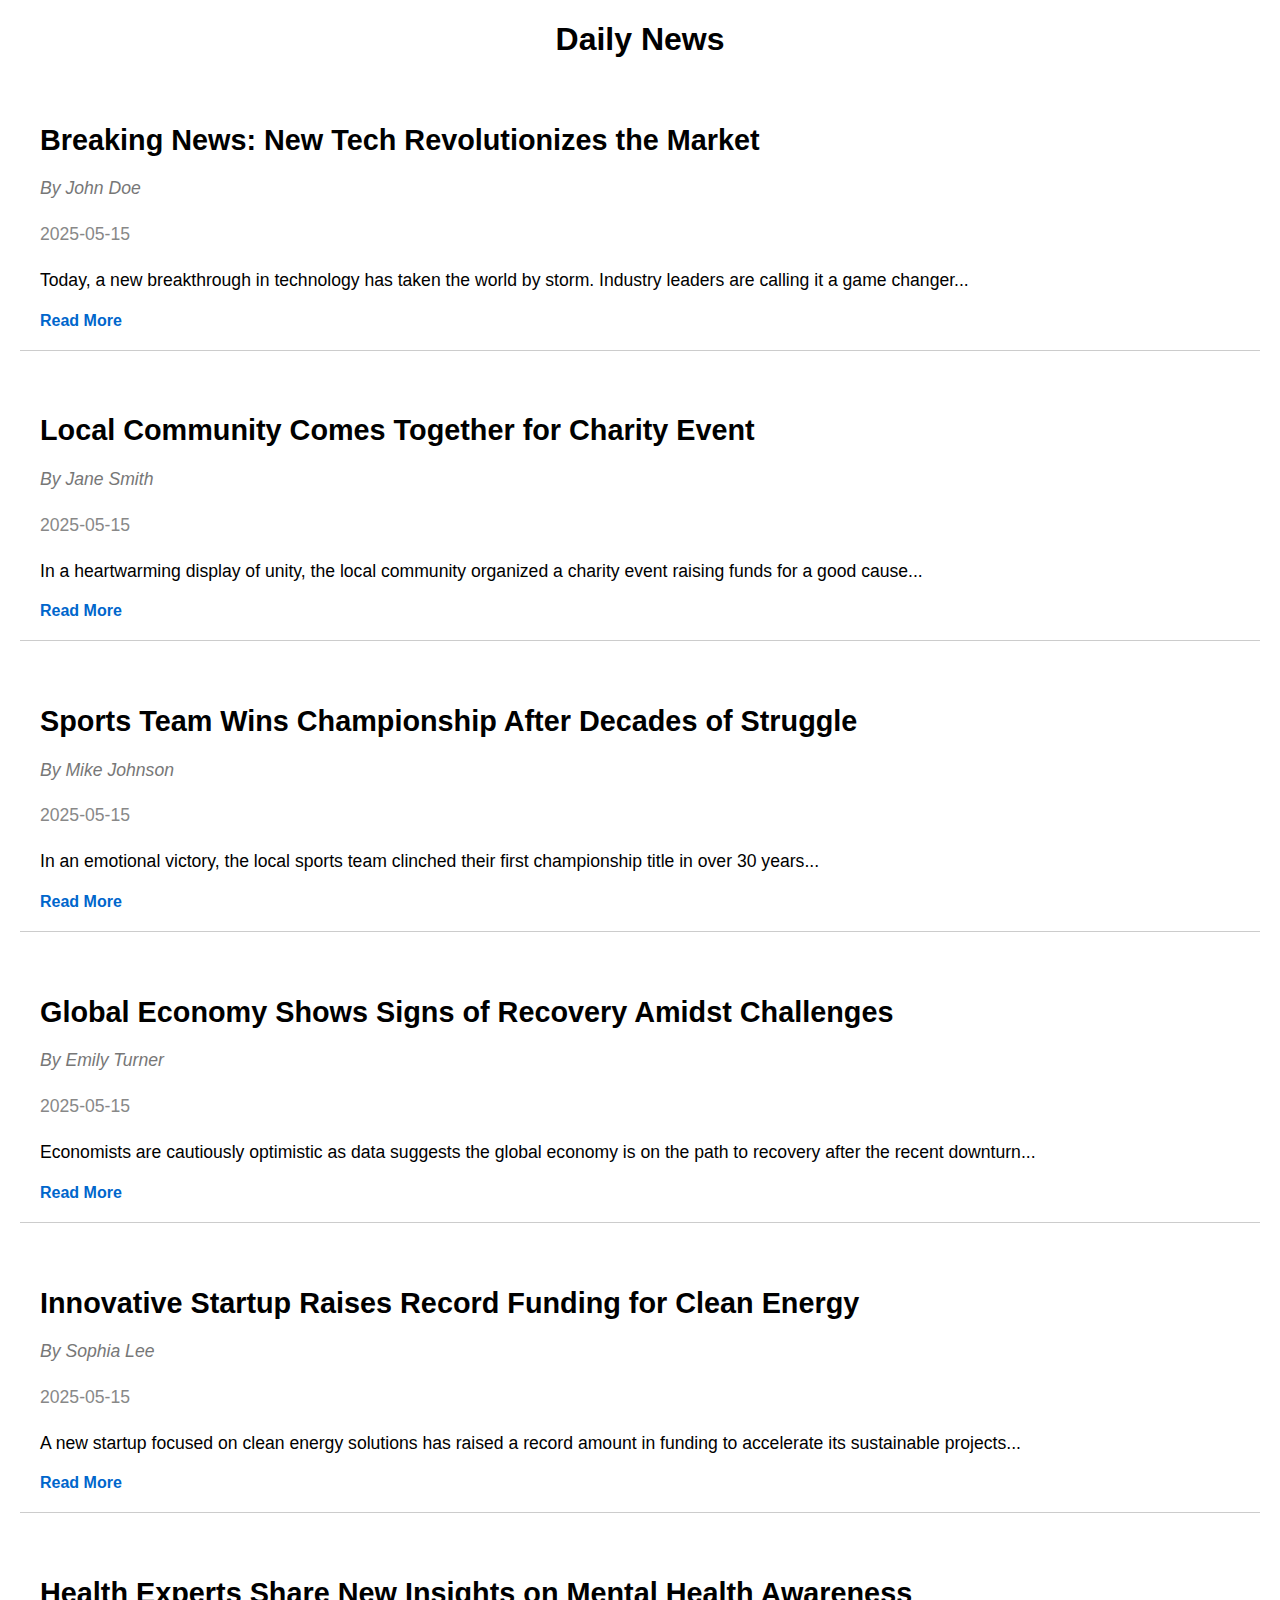
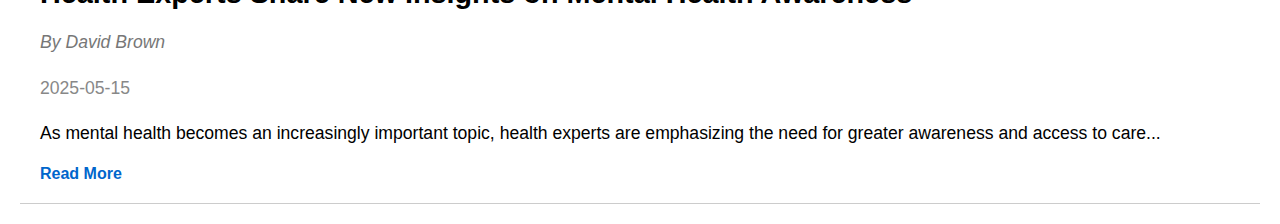
<file: index.html>
<!DOCTYPE html>
<html lang="en">
<head>
    <meta charset="UTF-8">
    <meta name="viewport" content="width=device-width, initial-scale=1.0">
    <title>Daily News</title>
    <style>
        body {
            font-family: Arial, sans-serif;
            margin: 20px;
        }
        header {
            text-align: center;
        }
        .article {
            border-bottom: 1px solid #ccc;
            padding: 20px;
            margin-bottom: 20px;
        }
        .article h2 {
            font-size: 1.8em;
            margin-bottom: 10px;
        }
        .article .author {
            font-style: italic;
            color: #777;
        }
        .article .date {
            color: #888;
        }
        .article p {
            font-size: 1.1em;
            line-height: 1.6;
        }
        .read-more {
            font-weight: bold;
            color: #0066cc;
            text-decoration: none;
        }
    </style>
</head>
<body>

    <header>
        <h1>Daily News</h1>
    </header>

    <div id="articles">
        <p>Loading articles...</p>
    </div>

    <script>
        // Fetch articles from the JSON file
        function fetchArticles() {
            fetch('articles.json')
                .then(response => response.json())
                .then(articles => {
                    const articlesContainer = document.getElementById('articles');
                    articlesContainer.innerHTML = ''; // Clear loading message

                    // Loop through the articles and display them
                    articles.forEach(article => {
                        const articleElement = document.createElement('div');
                        articleElement.classList.add('article');
                        articleElement.innerHTML = `
                            <h2>${article.title}</h2>
                            <p class="author">By ${article.author}</p>
                            <p class="date">${article.date}</p>
                            <p>${article.content}</p>
                            <a href="${article.link}" class="read-more">Read More</a>
                        `;
                        articlesContainer.appendChild(articleElement);
                    });
                })
                .catch(error => {
                    document.getElementById('articles').innerHTML = 'Failed to load articles.';
                    console.error('Error fetching articles:', error);
                });
        }

        // Call the function to load articles
        fetchArticles();
    </script>

</body>
</html>
</file>
